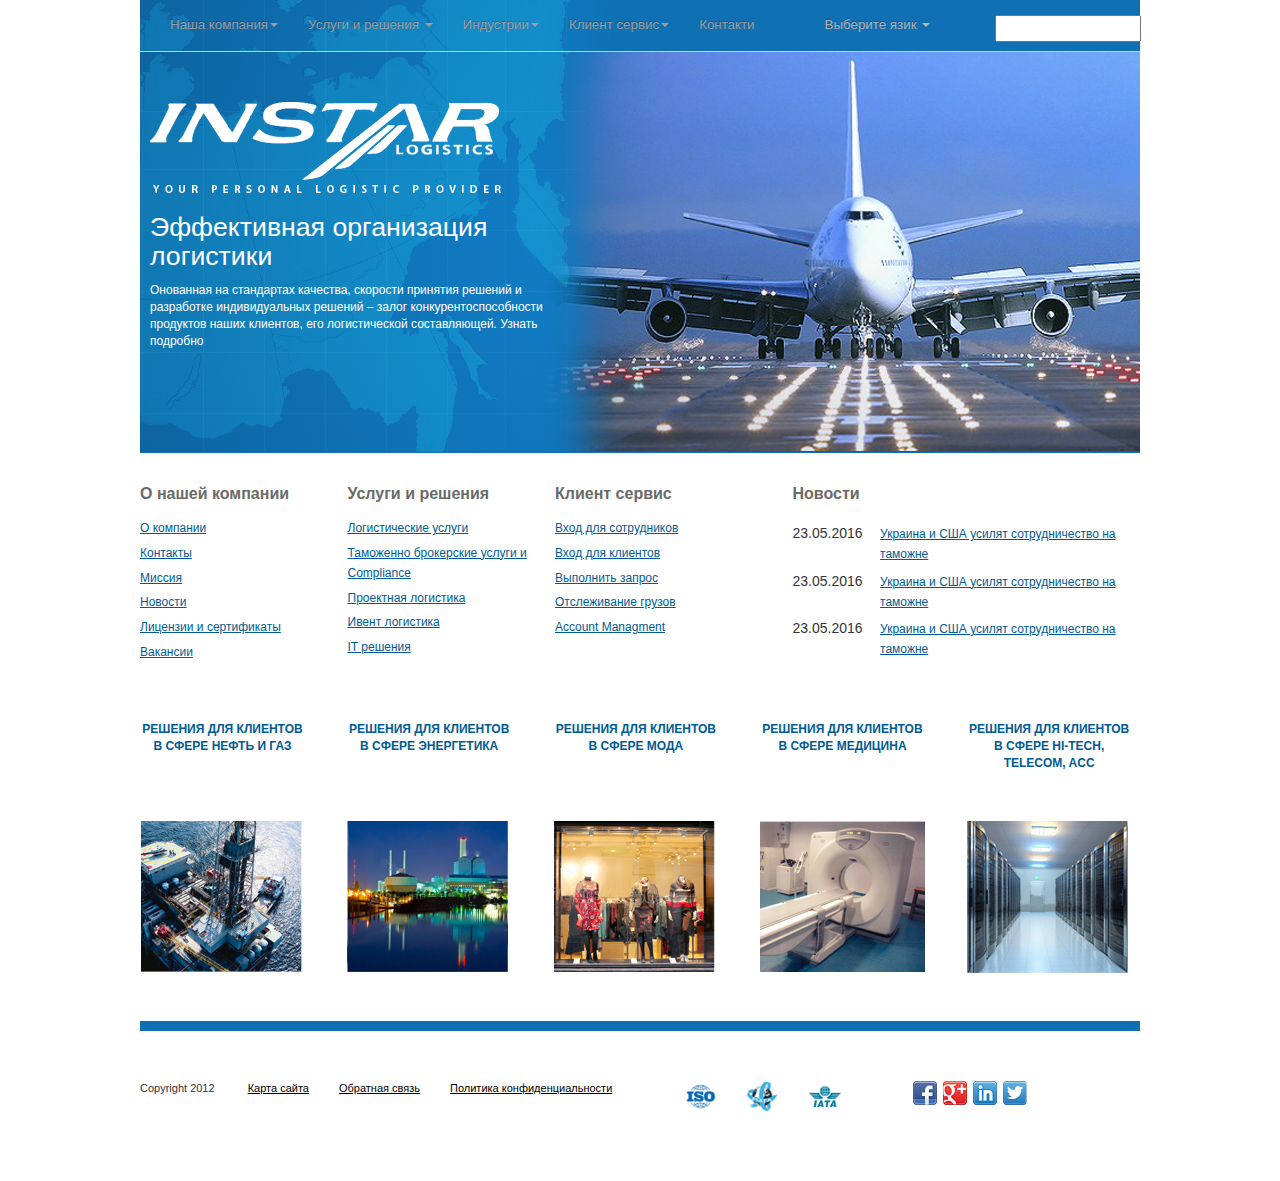
<file: index.html>
<!DOCTYPE html>
<htm>
<head>
    <meta charset="utf-8" />
    <title>instar</title>
    <meta http-equiv="X-UA-Compatible" content="IE=edge" />
    <meta name="viewport" content="width=device-width, initial-scale=1.0" />
    
    
    
     
   
    <link href="css/style.css" rel="stylesheet" />
     <link href="css/media.css" rel="stylesheet"/>
    
    <link href="libs/bootstrap/css/bootstrap.css" rel="stylesheet"/>
    <link href="libs/bootstrap/css/bootstrap-theme.css" rel="stylesheet" />
	

	
    
  
   
    
<!--[if lt IE 9]>
                <script src="libs/html5shiv/es5-shim.min.js"></script>
                <script src="libs/html5shiv/html5shiv.min.js"></script>
                <script src="libs/html5shiv/html5shiv-printshiv.min.js"></script>
                <script src="libs/respond/respond.min.js"></script>
                [endif]-->    

</head>
<body>
<div class="container">
<section id="navigation">
    <nav class="navbar navbar-inverse">
  <div class="container-fluid">
    
    <ul class="nav navbar-nav">
      <li><a class="dropdown-toggle" data-toggle="dropdown" href="#">Наша компания<span class="caret"></span></a>
            <ul class="dropdown-menu">
          <li><a href="#">О компании</a></li>
          <li><a href="#">Миссия</a></li>
          <li><a href="#">Новости</a></li>
          <li><a href="#">Лицензии и сертификаты</a></li> 
          <li><a href="#">Вакансии</a></li>  
        </ul></li>
      <li class="dropdown">
        <a class="dropdown-toggle" data-toggle="dropdown" href="#">Услуги и решения
        <span class="caret"></span></a>
        <ul class="dropdown-menu">
          <li><a href="#">Логистические услуги</a></li>
          <li><a href="#">Таможенно-брокирские услуги</a></li>
          <li><a href="#">Проектная логистика</a></li>
          <li><a href="#">Ивент Логистика</a></li> 
          <li><a href="#">IT решения</a></li>  
        </ul>
      </li>
      <li><a class="dropdown-toggle" data-toggle="dropdown" href="#">Индустрии<span class="caret"></span></a>
            <ul class="dropdown-menu">
          <li><a href="#">Мода</a></li>
          <li><a href="#">Косметика и бытовая химия</a></li>
          <li><a href="#">Медицина</a></li>
          <li><a href="#">Телекомуникации</a></li> 
          <li><a href="#">Решения в сфере энергетики</a></li>  
        </ul>

      </li> 
      <li><a class="dropdown-toggle" data-toggle="dropdown" href="#">Клиент сервис<span class="caret"></span></a>
            <ul class="dropdown-menu">
          <li><a href="#">Account Manegment</a></li>
          <li><a href="#">Вход для клиентов</a></li>
          <li><a href="#">Вход для сотрудников</a></li>
          <li><a href="#">Выполнить запрос</a></li> 
          <li><a href="#">Отслеживание грузов</a></li>  
        </ul></li>
       <li><a href="#">Контакти</a></li>
       <li class="dropdown lang">
        <a class="dropdown-toggle" data-toggle="dropdown" href="#">Выберите язик
        <span class="caret"></span></a>
        <ul class="dropdown-menu">
          <li><a href="#">укр</a></li>
          <li><a href="#">рус</a></li>
          <li><a href="#">анг</a></li> 
        </ul>

      </li>  
    </ul>
    <input class="serch" type="text" />
  </div>
</nav>
<div class="afternav container-fluid"> 
<div class="row">
    <div class="col-md-4"  style="padding:0">
        <div class="logoblock">
        <figure>
    <p><img class="img-responsive" src="img/logo.png" alt=""></p>
    <figcaption><h1>Эффективная организация <br />логистики</h1></figcaption>
      </figure>
      <p>Онованная на стандартах качества, скорости принятия решений и разработке индивидуальных решений – залог конкурентоспособности продуктов наших клиентов, его логистической составляющей. Узнать подробно</p>
    </div></div>
    <div class="col-md-8 hidden-sm">
        <div class="slider">
        
        </div>
    </div>
</div>
</div>
</section>
<section id="news">
    <div class="row">
        <div class="col-md-3 text-left">
            <ul class="first">
                <li>О нашей компании</li>
                <li><a href="">О компании</a></li>
                <li><a href="">Контакты</a></li>
                <li><a href="">Миссия</a></li>
                <li><a href="">Новости</a></li>
                <li><a href="">Лицензии и сертификаты</a>
</li>
                <li><a href="">Вакансии</a></li>
            </ul>
        </div>
        <div class="col-md-3">
        <div class="sdvig">
            <ul>
                <li>Услуги и решения</li>
                <li><a href="">Логистические услуги</a></li>
                <li><a href="">Таможенно брокерские услуги и Compliance</a></li>
                <li><a href="">Проектная логистика</a></li>
                <li><a href="">Ивент логистика</a></li>
                <li><a href="">IT решения</a>
</li>
               
            </ul></div>
        </div>
        <div class="col-md-3">
           <div class="sdvig2">
           <ul>
                <li>Клиент сервис</li>
                <li><a href="">Вход для сотрудников</a></li>
                <li><a href="">Вход для клиентов</a></li>
                <li><a href="">Выполнить запрос</a></li>
                <li><a href="">Отслеживание грузов</a></li>
                <li><a href="">Account Managment</a>
</li>
                
            </ul></div>
        </div>
        <div class="col-md-3">
        <div class="news">
           <ul>
                <li>Новости</li>
                <li><span>23.05.2016</span><a href="">Украина и США усилят сотрудничество на таможне</a></li>
                <li><span>23.05.2016</span><a href="">Украина и США усилят сотрудничество на таможне</a></li>
                <li><span>23.05.2016</span><a href="">Украина и США усилят сотрудничество на таможне</a></li>
                
               
            </ul></div>
        </div>
    </div>

</section>
<section id="decision">
    <div class="row">
      <div class="col-md-2 col-ls-2">
          <figure>
              <a href=""><figcaption>РЕШЕНИЯ ДЛЯ КЛИЕНТОВ В СФЕРЕ НЕФТЬ И ГАЗ</figcaption>
              <img src="img/plat.png" /></a>
          </figure>
      </div>
        <div class="col-md-2 col-ls-2">
            <figure>
              <a href=""> <figcaption>РЕШЕНИЯ ДЛЯ КЛИЕНТОВ В СФЕРЕ ЭНЕРГЕТИКА</figcaption>
              <img src="img/city.png" /></a>
          </figure>
        </div>
        <div class="col-md-2 col-ls-2">
            <figure>
              <a href=""> <figcaption>РЕШЕНИЯ ДЛЯ КЛИЕНТОВ В СФЕРЕ МОДА</figcaption>
              <img src="img/manic.png" /></a>
          </figure>
        </div>
        <div class="col-md-2 col-ls-2">
            <figure>
              <a href=""> <figcaption>РЕШЕНИЯ ДЛЯ КЛИЕНТОВ В СФЕРЕ МЕДИЦИНА</figcaption>
              <img src="img/mrt.png" /></a>
          </figure>
        </div>
        <div class="col-md-2 col-ls-2">
            <figure>
              <a href=""> <figcaption>РЕШЕНИЯ ДЛЯ КЛИЕНТОВ В СФЕРЕ HI-TECH, TELECOM, ACC</figcaption>
              <img src="img/server.png" /></a>
          </figure>
        </div>
        <div class="col-md-1"></div>
        <div class="col-md-1"></div>  
        
    </div>

   

</section>
<footer>
    <div class="row">
        <div class="col-md-6">  
<p>Copyright 2012
<a href="">Карта сайта</a><a href="">Обратная связь</a><a href="">Политика конфиденциальности</a></p>
        </div>
        <div class="col-md-3">
            <img src="img/iso.png" /><img src="img/nexiso.png" /><img src="img/iata.png" />
            
        </div>
        <div class="col-md-3">
            
            <div class="share42init"></div>

        </div>
    </div>
</footer>
</div>
<script src="libs/jquery/jquery-2.1.3.min.js"></script>
<script src="libs/share42/share42.js"></script>
<script src="js/common.js"></script>
<script src="libs/bootstrap/bootstrap.min.js"></script>
<script type="text/javascript">
        $(document).ready(function(){
            
    });
  </script>   
</body>
</html>
</file>
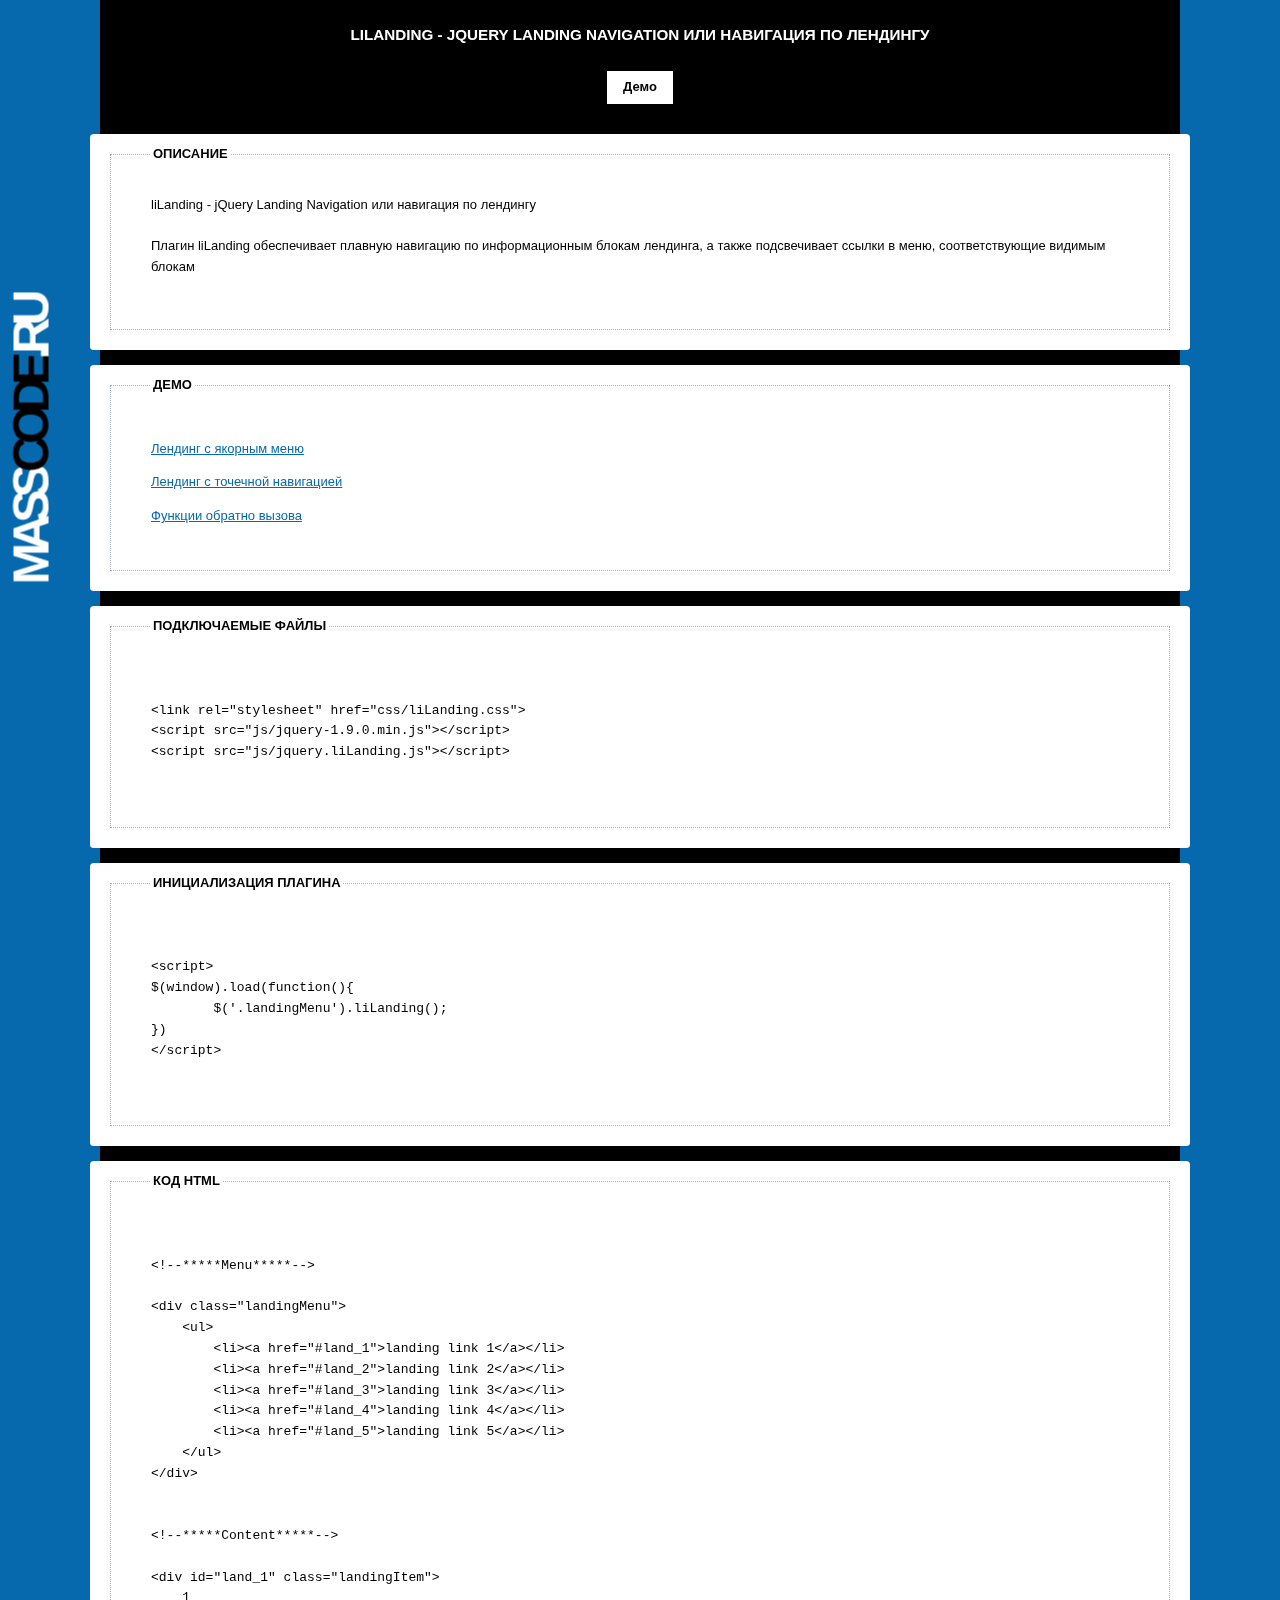
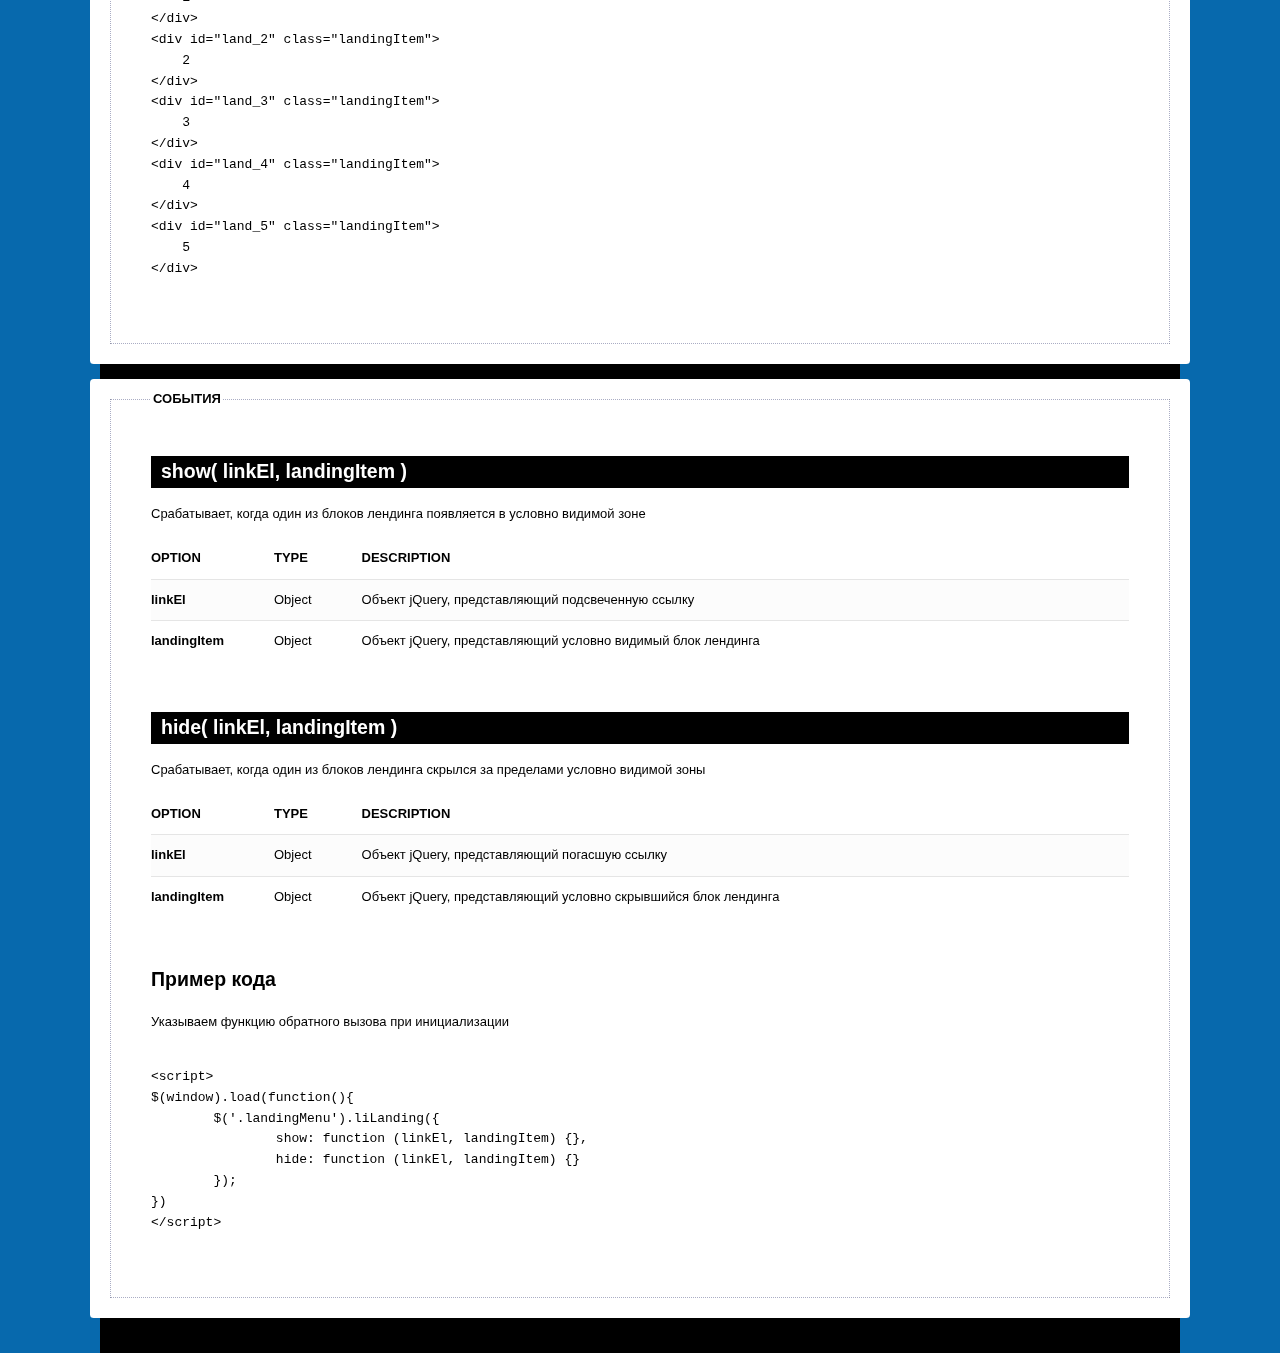
<file: libs/liLanding/liLanding/index.html>
<!DOCTYPE HTML>
<html>
<head>
<meta http-equiv="Content-Type" content="text/html; charset=utf-8">
<title>liLanding</title>
<link rel="stylesheet" href="css/style.css">
</head>
<body>

<div class="conteiner">
<h3>liLanding - jQuery Landing Navigation или навигация по лендингу</h3>
<div class="navPr">
	<span>Демо</span>
</div>

<fieldset>
    <legend>Описание</legend>		
        liLanding - jQuery Landing Navigation или навигация по лендингу<br><br>
        Плагин liLanding обеспечивает плавную навигацию по информационным блокам лендинга, а также подсвечивает ссылки в меню, соответствующие видимым блокам<br><br>
</fieldset> 
 
<fieldset>
    <legend>Демо</legend>	
    	<p><a href="anhor_menu.html">Лендинг с якорным меню</a></p>
        <p><a href="anhor_detted.html">Лендинг с точечной навигацией</a></p>
        <p><a href="callback.html">Функции обратно вызова</a></p>
        
</fieldset> 

<fieldset>
    <legend>Подключаемые файлы</legend>		
    <pre><xmp>
<link rel="stylesheet" href="css/liLanding.css">
<script src="js/jquery-1.9.0.min.js"></script>
<script src="js/jquery.liLanding.js"></script>
    </xmp></pre>
</fieldset> 

<fieldset>
    <legend>Инициализация плагина</legend>		
    <pre><xmp>
<script>
$(window).load(function(){
	$('.landingMenu').liLanding();
})
</script> 
    </xmp></pre>
</fieldset>

<fieldset>
    <legend>Код HTML</legend>		
    <pre><xmp>
<!--*****Menu*****-->

<div class="landingMenu">
    <ul>
        <li><a href="#land_1">landing link 1</a></li>
        <li><a href="#land_2">landing link 2</a></li>
        <li><a href="#land_3">landing link 3</a></li>
        <li><a href="#land_4">landing link 4</a></li>
        <li><a href="#land_5">landing link 5</a></li>
    </ul>
</div>


<!--*****Content*****-->

<div id="land_1" class="landingItem">
    1
</div>
<div id="land_2" class="landingItem">
    2
</div>
<div id="land_3" class="landingItem">
    3
</div>
<div id="land_4" class="landingItem">
    4
</div>
<div id="land_5" class="landingItem">
    5
</div>
    </xmp></pre>
</fieldset>

<fieldset>
    <legend>События</legend>		
<h2 class="value">show( linkEl, landingItem )</h2>
<p>Срабатывает, когда один из блоков лендинга появляется в условно видимой зоне</p>
<table class="optionsTable" width="100%" border="0" cellspacing="0" cellpadding="0">
  <tr>
    <th width="1%">Option</th>
    <th width="1%">Type</th>
    <th>Description</th>
  </tr>
  <tr>
    <td>linkEl</td>
    <td>Object</td>
    <td>Объект jQuery, представляющий подсвеченную ссылку</td>
  </tr>
  <tr>
    <td>landingItem</td>
    <td>Object</td>
    <td>Объект jQuery, представляющий условно видимый блок лендинга</td>
  </tr>
</table>
<p>&nbsp;</p>
<h2 class="value">hide( linkEl, landingItem )</h2>
<p>Срабатывает, когда один из блоков лендинга скрылся за пределами условно видимой зоны</p>
<table class="optionsTable" width="100%" border="0" cellspacing="0" cellpadding="0">
  <tr>
    <th width="1%">Option</th>
    <th width="1%">Type</th>
    <th>Description</th>
  </tr>
  <tr>
    <td>linkEl</td>
    <td>Object</td>
    <td>Объект jQuery, представляющий погасшую ссылку</td>
  </tr>
  <tr>
    <td>landingItem</td>
    <td>Object</td>
    <td>Объект jQuery, представляющий условно скрывшийся блок лендинга</td>
  </tr>
</table>
<p>&nbsp;</p>
<h2>Пример кода</h2>
<p>Указываем функцию обратного вызова при инициализации</p>
    <pre><xmp>
<script>
$(window).load(function(){
	$('.landingMenu').liLanding({
		show: function (linkEl, landingItem) {},
		hide: function (linkEl, landingItem) {}	
	});
})
</script> 
    </xmp></pre>
</fieldset>
		
</div> 
<div class="autor">
    <a class="logoMasscode" target="_blank" href="http://masscode.ru">
    	<span class="logoMass">MASS</span>CODE<span class="logoMass">.RU</span>
    </a>
</div>
</body>
</html>
</file>
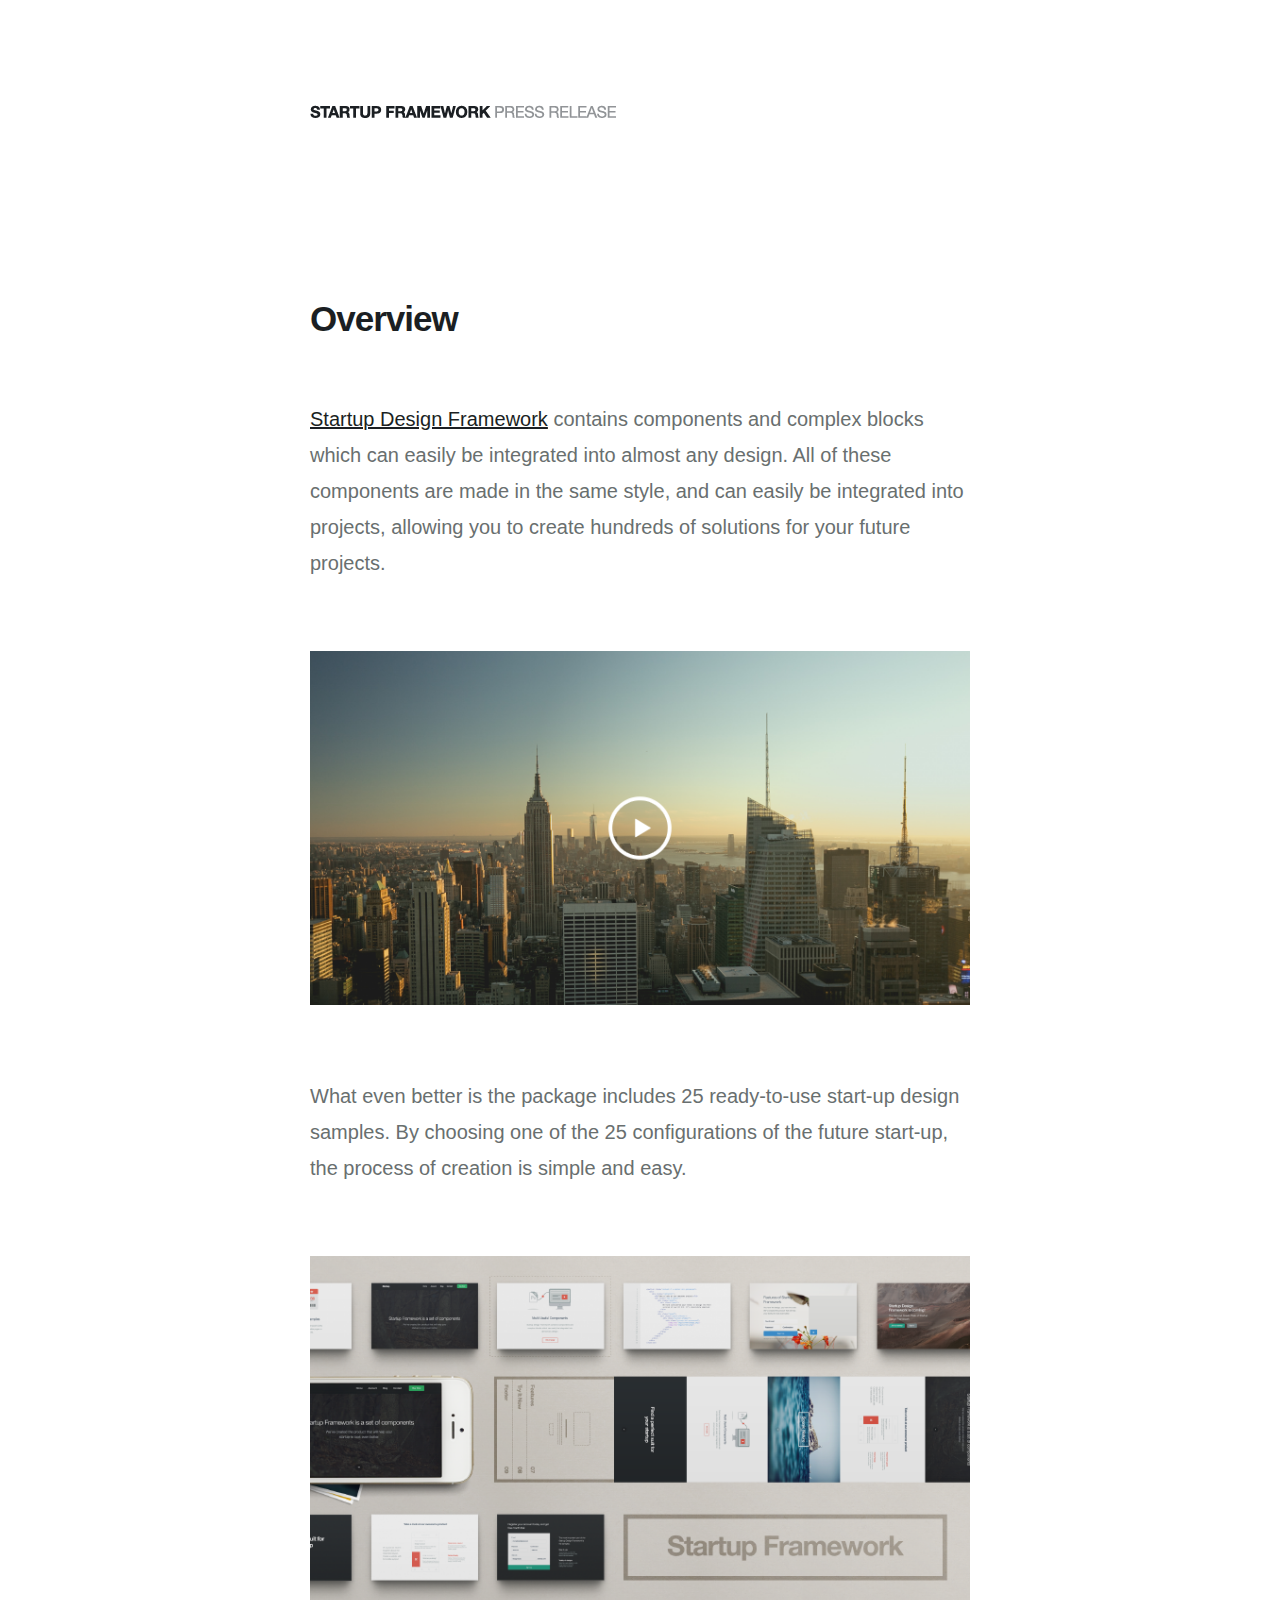
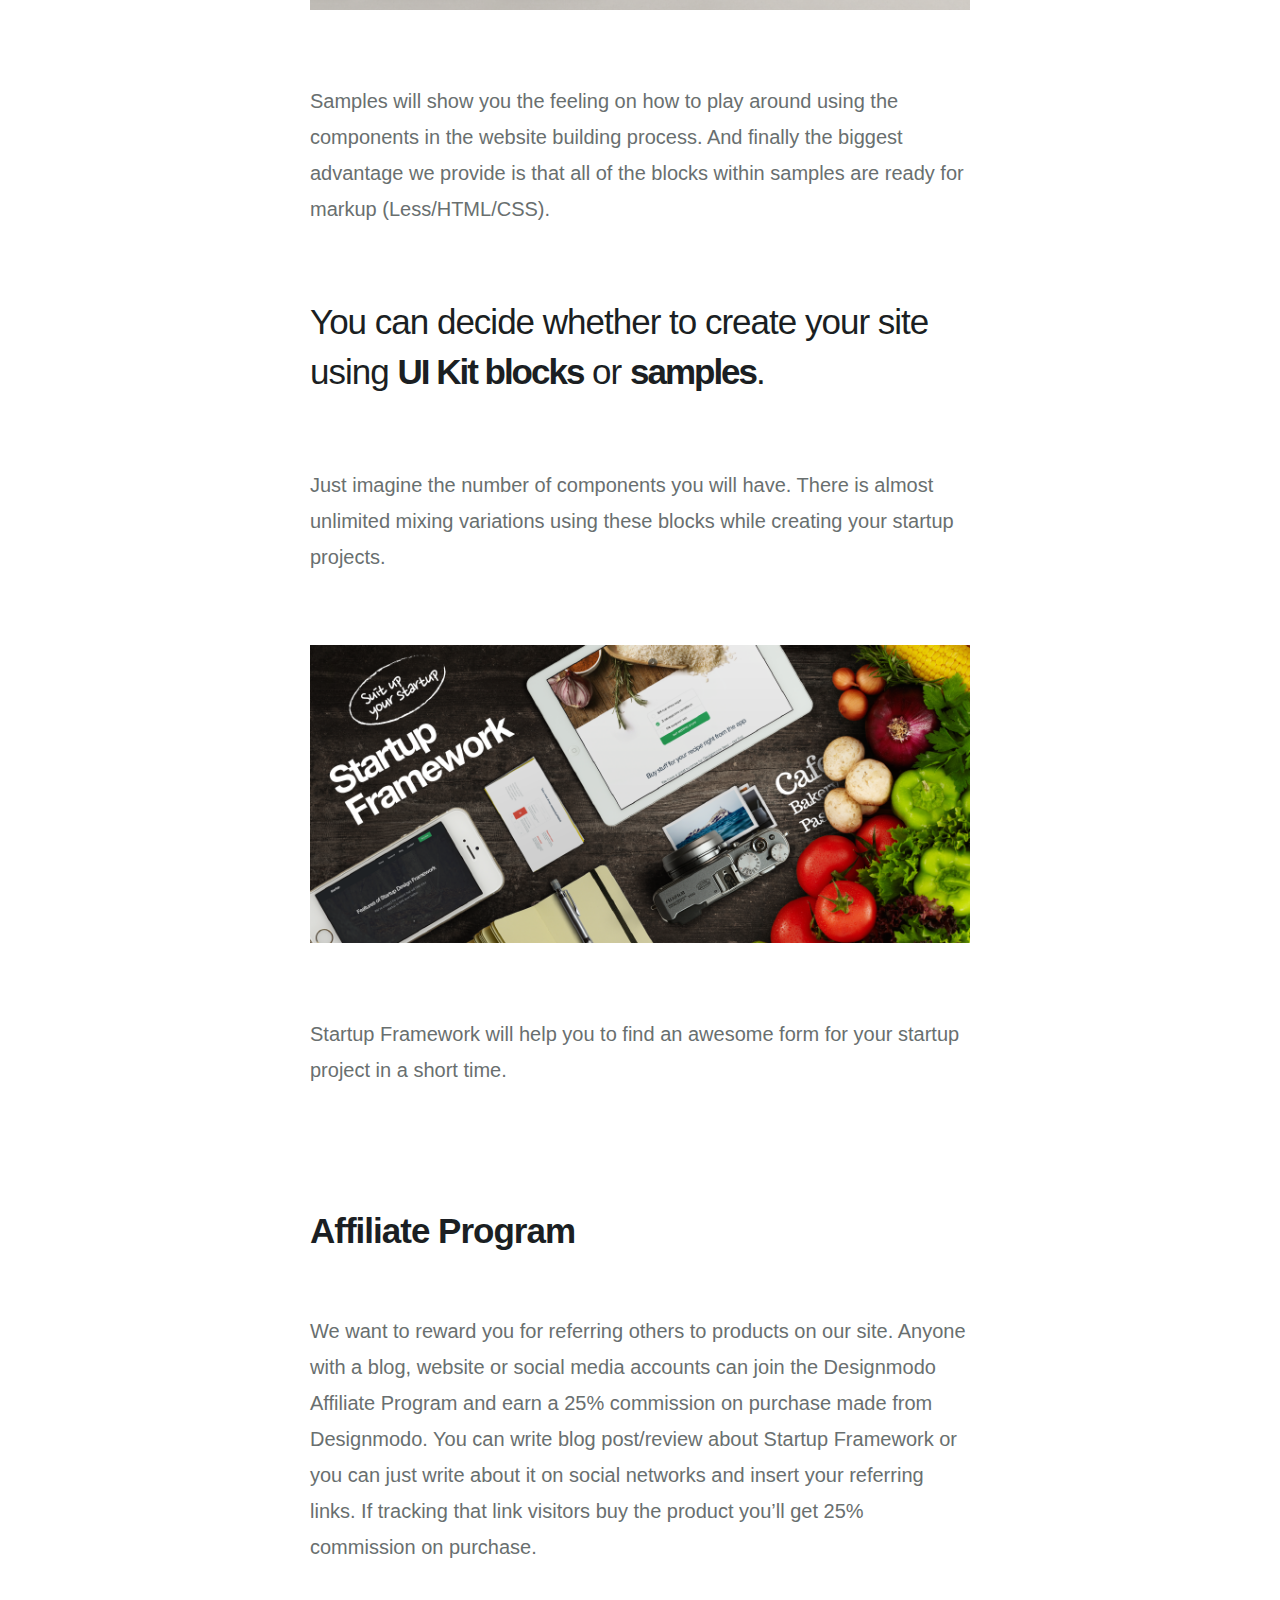
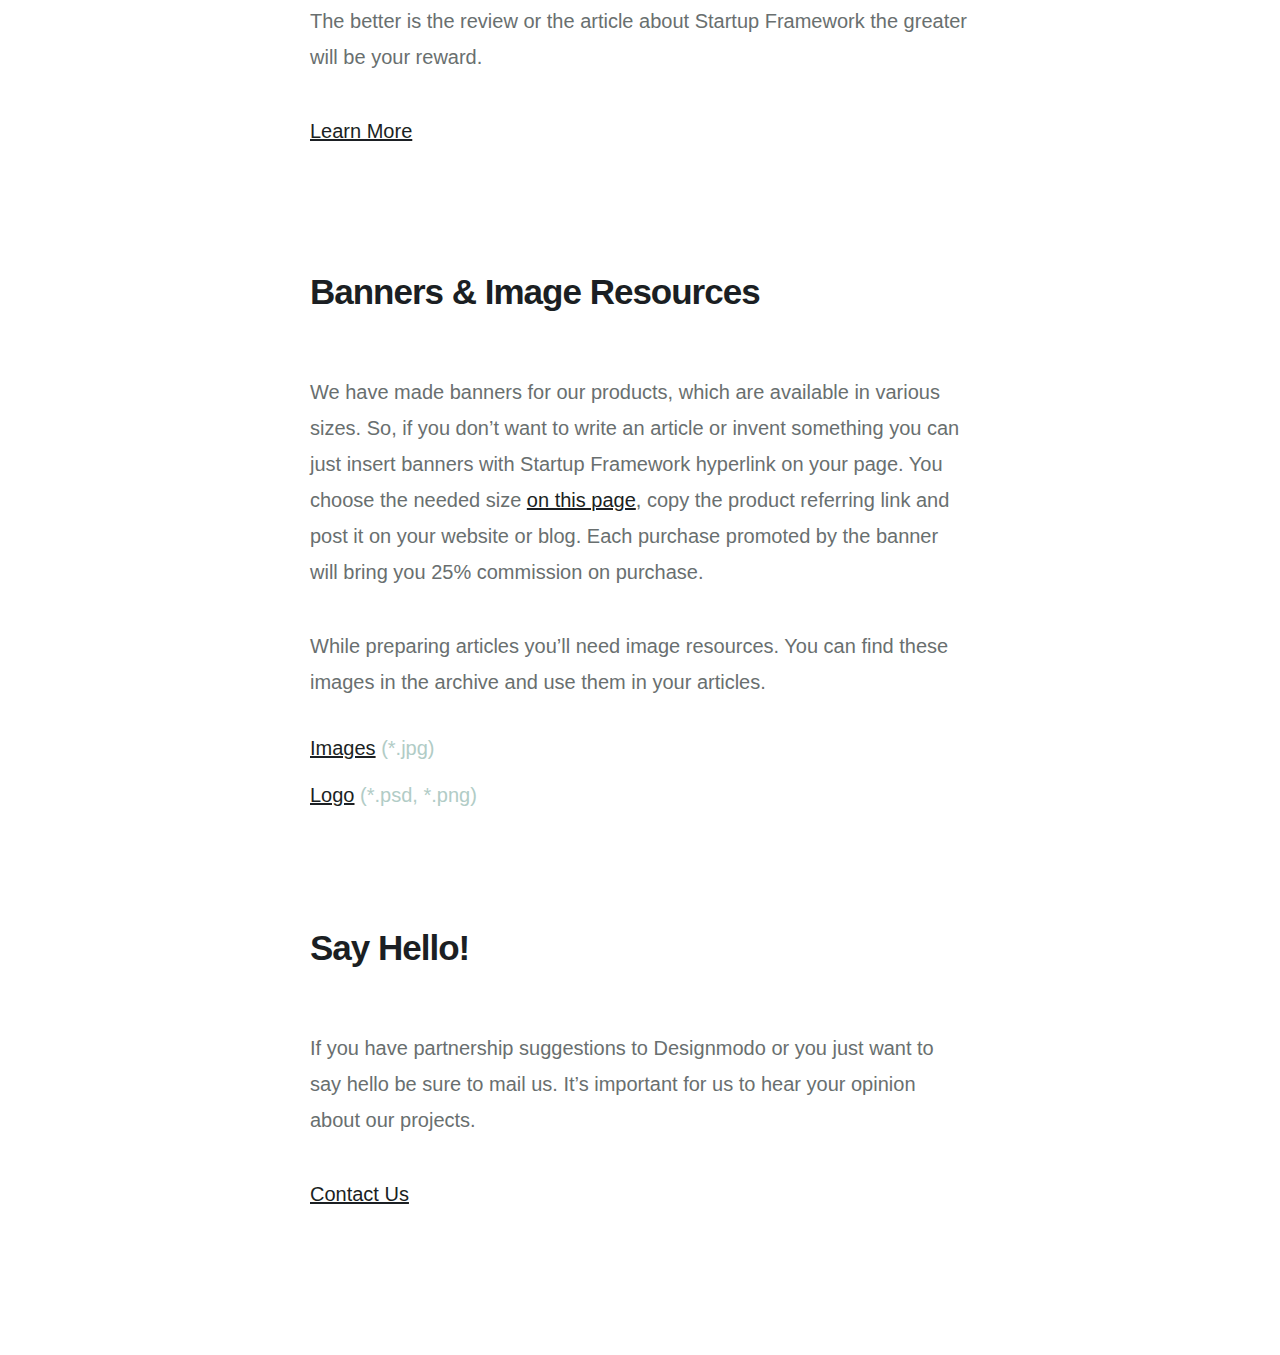
<file: libs/svganimation/svganimation/resources/Startup Design Framework/index.html>
<!doctype html>
<html>
<head>
<meta charset="UTF-8">
<title>Press Release: Startup Framework</title>
<link rel="icon" href="img/favicon.ico" type="image/x-icon"/>
<link rel="shortcut icon" href="favicon.ico" type="image/x-icon"/>

<style>

html,body,div,span,applet,object,iframe,h1,h2,h3,h4,h5,h6,p,blockquote,pre,a,abbr,acronym,address,big,cite,code,del,dfn,em,img,ins,kbd,q,s,samp,small,strike,strong,sub,sup,tt,var,b,u,i,center,dl,dt,dd,ol,ul,li,fieldset,form,label,legend,table,caption,tbody,tfoot,thead,tr,th,td,article,aside,canvas,details,embed,figure,figcaption,footer,header,hgroup,menu,nav,output,ruby,section,summary,time,mark,audio,video{border:0;font-size:100%;font:inherit;vertical-align:baseline;margin:0;padding:0}
	article,aside,details,figcaption,figure,footer,header,hgroup,menu,nav,section{display:block;}
	body{line-height:1}
	ol,ul{list-style:none}
	blockquote,q{quotes:none}
	blockquote:before,blockquote:after,q:before,q:after{content:none}
	table{border-collapse:collapse;border-spacing:0}
	html {position:static!important;top:0!important;}
	body {font-family: 'Helvetica Neue', Helvetica, Arial, serif;cursor:default;}
            
	* { box-sizing:border-box;-webkit-transition: 0.5s ease;-moz-transition: 0.5s;-ms-transition: 0.5s;-o-transition: 0.5s;transition: 0.5s;}
            
	h1 {font-size: 35px; font-weight: bold; margin-bottom: 60px; letter-spacing: -1px; color: #1b1f23; line-height: 45px;}
	p {font-size: 20px; line-height: 36px; color: #696f6f}
	a {color: #1b1f23}
	
	.padding_block h1 {font-size: 35px; font-weight: bold; margin-top: 120px; margin-bottom: 60px; letter-spacing: -1px; color: #1b1f23;line-height: 45px;}
	.padding_block p {margin-bottom: 38px}
	.padding_block li {margin-bottom: 27px; font-size: 20px; color: #b1ccc6; font-weight: 300}
	.padding_block li a {color: #1b1f23; font-weight: normal}
	
	.quote {font-size: 35px; font-weight: 300; line-height: 50px; padding-top: 70px; padding-bottom: 70px; letter-spacing: -1px; color: #1b1f23}
	.quote b {font-weight: 800; letter-spacing: -2px}
	.wrap {padding-top: 105px; padding-bottom: 105px; width: 100%; max-width: 700px; margin: 0 auto; padding: 105px 20px}
	.logo {padding-bottom: 175px}		
	.default_img {padding-top: 70px; padding-bottom: 70px}
	img {max-width: 100%}      
	
	@media screen and (max-width: 480px) {
		h1 {margin-bottom: 30px; font-size: 30px}
		p {font-size: 18px; line-height: 32px}
		.wrap {padding-top: 20px; padding-bottom: 20px}
		.padding_block h1 {margin-top: 80px; margin-bottom: 30px; font-size: 30px; line-height: 40px;}
		.padding_block p {margin-bottom: 25px}
		.padding_block li {margin-bottom: 20px}
		.padding_block li a {font-size: 18px}
		.default_img {padding-top: 40px; padding-bottom: 40px}
		.logo {padding-bottom: 80px; padding-top: 10px}
		.quote {font-size: 30px; line-height: 40px; padding-top: 40px; padding-bottom: 40px}
	}
</style>
</head>
<body>

<div class="wrap">
	<a href="http://designmodo.com/startup/?utm_source=FreebieDownload&utm_medium=FreebieDownload&utm_campaign=FreebieDownload"><img src="img/logo.png" class="logo"></a>
    <div>
    	<h1>Overview</h1>
       <p><a href="http://designmodo.com/startup/?utm_source=FreebieDownload&utm_medium=FreebieDownload&utm_campaign=FreebieDownload">Startup Design Framework</a> contains components and complex blocks which can easily be integrated into almost any design. All of these components are made in the same style, and can easily be integrated into projects, allowing you to create hundreds of solutions for your future projects.</p>
       
       <a href="http://designmodo.com/startup/?utm_source=FreebieDownload&utm_medium=FreebieDownload&utm_campaign=FreebieDownload"><img src="img/player.png" class="default_img"></a>
       
       <p>What even better is the package includes 25 ready-to-use start-up design samples. By choosing one of the 25 configurations of the future start-up, the process of creation is simple and easy.</p>
       
       <a href="http://designmodo.com/startup/?utm_source=FreebieDownload&utm_medium=FreebieDownload&utm_campaign=FreebieDownload"><img src="img/img_01.png" class="default_img"></a>
       
       <p>Samples will show you the feeling on how to play around using the components in the website building process. And finally the biggest advantage we provide is that all of the blocks within samples are ready for markup (Less/HTML/CSS).</p>
       
       <div class="quote">You can decide whether to create your site using <b>UI Kit blocks</b> or <b>samples</b>.</div>
       
       <p>Just imagine the number of components you will have. There is almost unlimited mixing variations using these blocks while creating your startup projects.</p>
       
       <a href="http://designmodo.com/startup/?utm_source=FreebieDownload&utm_medium=FreebieDownload&utm_campaign=FreebieDownload"><img src="img/img_02.png" class="default_img"></a>
      
       <p>Startup Framework will help you to find an awesome form for your startup project in a short time.</p>
       
       <div class="padding_block">
           <h1>Affiliate Program</h1>
           <p>We want to reward you for referring others to products on our site. Anyone with a blog, website or social media accounts can join the Designmodo Affiliate Program and earn a 25% commission on purchase made from Designmodo. You can write blog post/review about Startup Framework or you can just write about it on social networks and insert your referring links.
If tracking that link visitors buy the product you’ll get 25% commission on purchase.</p>
    		<p>The better is the review or the article about Startup Framework the greater will be your reward.</p>
    		<p><a href="http://designmodo.com/affiliates/?utm_source=FreebieDownload&utm_medium=FreebieDownload&utm_campaign=FreebieDownload">Learn More</a></p>
    	</div>
       
       <div class="padding_block">
           <h1>Banners & Image Resources</h1>
           <p>We have made banners for our products, which are available in various sizes. So, if you don’t want to write an article or invent something you can just insert banners with Startup Framework hyperlink on your page. You choose the needed size <a href="http://designmodo.com/banners/?utm_source=FreebieDownload&utm_medium=FreebieDownload&utm_campaign=FreebieDownload">on this page</a>, copy the product referring link and post it on your website or blog. Each purchase promoted by the banner will bring you 25% commission on purchase.</p>
			<p>While preparing articles you’ll need image resources. You can find these images in the archive and use them in your articles. 
 </p>
           <ul>
               <li><a href="press_images.zip">Images</a> (*.jpg)</li>
               <li><a href="logo.zip">Logo</a> (*.psd, *.png)</li>
           </ul>
    	</div>
        
        <div class="padding_block">
           <h1>Say Hello!</h1>
           <p>If you have partnership suggestions to Designmodo or you just want to say hello be sure to mail us. It’s important for us to hear your opinion about our projects.</p>
    		<p><a href="http://designmodo.com/contact-us/?utm_source=FreebieDownload&utm_medium=FreebieDownload&utm_campaign=FreebieDownload">Contact Us</a></p>
    	</div>
    
</div>

</body>
</html>
</file>
<file: css/style.css>
body {
  margin: 0;
  padding: 0;
  font-size: 100%;
  background-color: white; }

div.container {
  max-width: 1000px;
  width: 1000px;
  height: 100%;
  padding: 0;
  margin: 0 auto;
  background-color: #0f71b3; }

.container-fluid {
  padding-left: 15px;
  padding-bottom: 1px;
  padding-top: 0; }

section#navigation {
  position: relative;
  display: block;
  height: 100%;
  width: 100%; }
  section#navigation .afternav {
    position: relative;
    top: -20px;
    height: 100%;
    background: url(../img/rightimg.png) no-repeat right top; }
  section#navigation .logoblock {
    position: relative;
    display: block;
    width: 1000px;
    height: 400px;
    color: white;
    background: url(../img/bgLeft.png) no-repeat;
    background-size: cover; }
    section#navigation .logoblock p:first-child {
      padding-top: 5%; }
    section#navigation .logoblock h1 {
      font-size: 20pt;
      margin-left: 1%; }
    section#navigation .logoblock p {
      display: block;
      width: 40%;
      font-size: 9pt;
      margin-left: 1%; }
  section#navigation .slider {
    position: relative;
    display: block;
    width: 1000px;
    height: 100%; }

nav.navbar {
  background-color: transparent;
  background: url(../img/bgLeft.png) no-repeat left top;
  color: white;
  border-radius: 0;
  border-bottom: 1px solid #cccccc;
  border-top: none;
  border-left: none;
  border-right: none; }

.navbar-inverse {
  padding: 0; }
  .navbar-inverse ul.dropdown-menu {
    background-color: #cfe1ed; }
    .navbar-inverse ul.dropdown-menu li a {
      color: #005b95; }
    .navbar-inverse ul.dropdown-menu li:hover a {
      color: white; }
  .navbar-inverse .navbar-nav > li:last-child a {
    color: #b2b2b2; }
  .navbar-inverse .navbar-nav li a {
    color: white;
    font-size: 10pt; }
  .navbar-inverse .serch {
    position: relative;
    top: 15px;
    left: 50px;
    width: 15%;
    height: 3vh; }
  .navbar-inverse li.lang {
    margin-left: 40px; }

section#news {
  position: relative;
  top: -20px;
  background-color: white;
  padding-top: 3%; }
  section#news div.sdvig ul {
    position: relative;
    display: block;
    left: -50px; }
  section#news div.sdvig2 ul {
    position: relative;
    display: block;
    left: -100px; }
  section#news .news {
    display: block;
    position: relative;
    left: -120px;
    width: 350px;
    height: auto; }
  section#news span {
    float: left;
    height: 35px;
    padding-right: 5%; }
  section#news ul {
    padding: 0; }
  section#news ul li {
    list-style-type: none;
    margin-bottom: 2%;
    word-wrap: break-word; }
    section#news ul li a {
      font-size: 9pt;
      text-decoration: underline;
      color: #005b95; }
  section#news ul li:first-child {
    font-size: 12pt;
    font-weight: 600;
    margin-bottom: 5%;
    color: #6a6a6a; }

section#decision {
  position: relative;
  top: -20px;
  background-color: white;
  padding-top: 50px;
  padding-left: 0;
  padding-right: 0;
  height: 350px; }
  section#decision .col-md-2:not(:first-child) {
    margin-left: 35px; }
  section#decision figure {
    display: block;
    width: 200px; }
  section#decision figcaption {
    width: 165px;
    height: 50px;
    margin-bottom: 50px;
    text-align: center;
    font-size: 12px;
    font-weight: bold;
    color: #005b95; }

footer {
  position: relative;
  height: 150px;
  background-color: white;
  margin-top: -10px;
  padding-top: 50px;
  padding-bottom: 5%; }
  footer p {
    font-size: 11px; }
  footer a {
    margin-left: 30px;
    color: black;
    text-decoration: underline; }
  footer img {
    margin-left: 30px;
    width: 32px; }

/*# sourceMappingURL=style.css.map */
</file>
<file: css/media.css>
/*==========  Desktop First Method  ==========*/

/* Large Devices, Wide Screens */
@media only screen and (max-width : 1280px) {



}

/* Medium Devices, Desktops */
@media only screen and (max-width : 992px) {

}

/* Small Devices, Tablets */
@media only screen and (max-width : 640px) {
div.container {width: 100%;}
section#navigation {height: 100% ;}
.afternav {width: 100%; height: 100%;}
section#navigation div.logoblock {width: 100%; height: 100%;}
section#navigation div.afternav {height: 100%; background: none;}
section#navigation div.logoblock p {width: 100%;}
.serch {display: none;}
section#news ul.first {display: none;}
section#news div.news{left: 5px; width: 100%;}
section#news div.news ul li:first-child{text-align: center;}
section#news div.sdvig, div.sdvig2 {display: none;}

section#decision { height: 330vh; }
section#decision .col-md-2
		{margin-left: 0}
section#decision	.col-md-2:not(:first-child)
		{margin-left: 0}
section#decision	figure {margin-bottom: 50px;} 	
section#decision	figcaption {margin-bottom: 1px; text-align: center; height: 25px; width: 350px;}
section#decision img 	{width: 630px; height: 150px;}
}

/* Extra Small Devices, Phones */
@media only screen and (max-width : 480px) {
	
section#decision { height: 380vh; }
section#decision .col-md-2
		{margin-left: 0}
section#decision	.col-md-2:not(:first-child)
		{margin-left: 0}
section#decision	figure {margin-bottom: 50px;} 	
section#decision	figcaption {margin-bottom: 5px; height: 25px; width: 400px;}
section#decision img 	{width: 470px; height: 150px;}
						
}

/* Custom, iPhone Retina */
@media only screen and (max-width : 360px) {
div.container {width: 100%;}
section#navigation {height: 100% ;}
.afternav {width: 100%; height: 100%;}
section#navigation div.logoblock {width: 100%; height: 100%;}
section#navigation div.afternav {height: 100%; background: none;}
section#navigation div.logoblock p {width: 100%;}
.serch {display: none;}
section#news ul.first {display: none;}
section#news div.news{left: 0;}
section#news div.news ul li:first-child{text-align: center;}
section#news div.sdvig, div.sdvig2 {display: none;}
section#decision { height: 180vh; }
section#decision .col-md-2
		{margin-left: 0}
section#decision	.col-md-2:not(:first-child)
		{margin-left: 0}
section#decision	figure {margin-bottom: 50px;} 	
section#decision	figcaption {margin-bottom: 1px; height: 25px; width: 350px;}
section#decision img 	{width: 350px; height: 150px;}	
		
}


/*==========  Mobile First Method  ==========*/

/* Custom, iPhone Retina */
@media only screen and (max-width : 320px) {
	section#decision { height: 240vh; }
section#decision .col-md-2
		{margin-left: 0}
section#decision	.col-md-2:not(:first-child)
		{margin-left: 0}
section#decision	figure {margin-bottom: 50px;} 	
section#decision	figcaption {margin-bottom: 5px; height: 25px; width: 310px;}
section#decision img 	{width: 310px; height: 150px;}

}


/* Extra Small Devices, Phones */
@media only screen and (min-width : 480px) {
/**/
}

/* Small Devices, Tablets */
@media only screen and (min-width : 768px) {

}

/* Medium Devices, Desktops */
@media only screen and (min-width : 992px) {

}

/* Large Devices, Wide Screens */
@media only screen and (min-width : 1200px) {

}
</file>
<file: libs/liLanding/liLanding/css/style.css>
body {
	color: #000;
	font: 13px/1.6em Arial, Helvetica, sans-serif;
	margin: 0;
	padding: 0 10px;
	border:100px solid #0769AD;
	border-width:0 100px;
	background:#000;
}
a {color:#0769AD; text-decoration:underline;}
.conteiner {
	margin: auto;

	text-align:center;
	padding:10px 0 10px 0;
	position:relative;
	z-index:50
}
.header {
	background: none;
	margin: 0;
	padding: 10px 0;
	text-align: left;
	height:72px;
	position:fixed;
	bottom:0;
	left:0;
}
.autor {
	left: -112px;
    position: fixed;
    top: 50%;
	margin-top:-45px;
	
}
.logoMass {
	color:#fff;
}
.logoMasscode {
	color:#000;
	text-decoration:none;
	line-height:72px;
	font-size:50px;
	font-family:Arial, Helvetica, sans-serif;
	font-weight:900;
	display:block;
	letter-spacing:-8px;
	
	-moz-transform:rotate(-90deg);
	-webkit-transform:rotate(-90deg);
	-o-transform:rotate(-90deg);
	-ms-transform:rotate(-90deg);
	transform:rotate(-90deg);
}
.descr {
	text-align: left;
	margin-left:30px;
	margin-right:30px;
}
h2 { clear:both; padding:0px 0 5px 0; line-height:1.2em; text-align:left}
hr { clear:both; border:0; border-bottom:1px dashed #ccc; height:0; margin:20px 0; display:block}
.slidik { margin:auto !important}
pre {text-align:left} 
h3,
p { text-align:left;}


.str1,
.str2,
.str3,
.str4,
.str5,
.str6,
.str9 { margin:0 0 30px 0;}
.str4,
.str5,
.str6,
.str8 {
	 /*width:24% !important;*/
	 display:inline-block;
	 //display:inline;
	 //zoom:1;
	 vertical-align:top;
}
.str_wrap p {
	padding:10px 0;
	margin:0;
}
.str_vertical p {
	padding:10px;
}
fieldset { border:1px dotted #AAADC4; margin:0 0 45px 0; background:#fff; box-shadow:0 0 0 20px #fff; border-radius:1px; text-align:left; padding:30px 40px;  position:relative; display:block;}
legend { text-transform:uppercase; font-weight:900;}
h3 {
	color:#fff;
	padding:0 0 10px 0;
	text-align:center;
	text-transform:uppercase;
}
.navPr {
	margin:0 0 40px ;
}
.navPr a {
	display:inline-block;
	vertical-align:top;
	background:#0769AD;
	color:#fff;
	font-weight:700;
	text-decoration:none;
	padding:5px 15px;
	margin:0 5px;
	border:1px solid #0769AD;
}
.navPr span {
	display:inline-block;
	vertical-align:top;
	background:#fff;
	color:#000;
	font-weight:700;
	text-decoration:none;
	padding:5px 15px;
	margin:0 5px;
	border:1px solid #fff;
	
}
.optionsTable { 
	border-collapse:collapse;
}
.optionsTable td {
	border-top:1px solid #e5e5e5;
	padding:10px 50px 10px 0;
}
.optionsTable th {padding:10px 50px 10px 0; }
.optionsTable tr td:first-child {
	font-weight:900;
} 
.optionsTable tr:nth-child(even) td {
	background:#FCFCFC
}
.optionsTable th {
	color:#000;
	text-transform:uppercase;
	font-weight:900;
}
.value { padding:4px 10px; background:#000; color:#fff;}
</file>
<file: libs/liLanding/liLanding/css/liLanding.css>
/*landingMenu*/
.landingMenu ul {
	text-align:center;
	position:relative; 
	padding:0;
	margin:0 auto;
	list-style:none;
	text-align:center;
	position:relative; 
}
.landingMenu li {
	display:inline-block;
	//display:inline;
	//vertical-align:top;
	//zoom:1;
}

.landingMenu a {
	display:inline-block;
}

.landingMenu {
	position:absolute; 
	width:100%;
	top:0;
	left:0;
	z-index:999
}

.landingMenu.landingFix {
	position:fixed;
	width:100%;
	top:0;
	left:0;
}

/*landingDotted*/
.landingDotted {
	position:fixed;
	top:35%;
	z-index:99
}
.landingDotted ul {
	padding:0;
	margin:0;
	list-style:none;
}

.landingDotted li {
	float:right;
	clear:both;
	display:block;
	padding:5px 33px;
}

.landingDotted a {
	width:50px;
	height:50px;
	border-radius:10px 0 0 10px;
	background:000;
	text-indent:-99999px;
	display:block;
	box-shadow: 0 0 10px rgba(0,0,0,0.7); 
	
}
.landingDotted .cur {
	background-image: url(../../../../img/ribglas.png);
	background-repeat: no-repeat  
}
</file>
